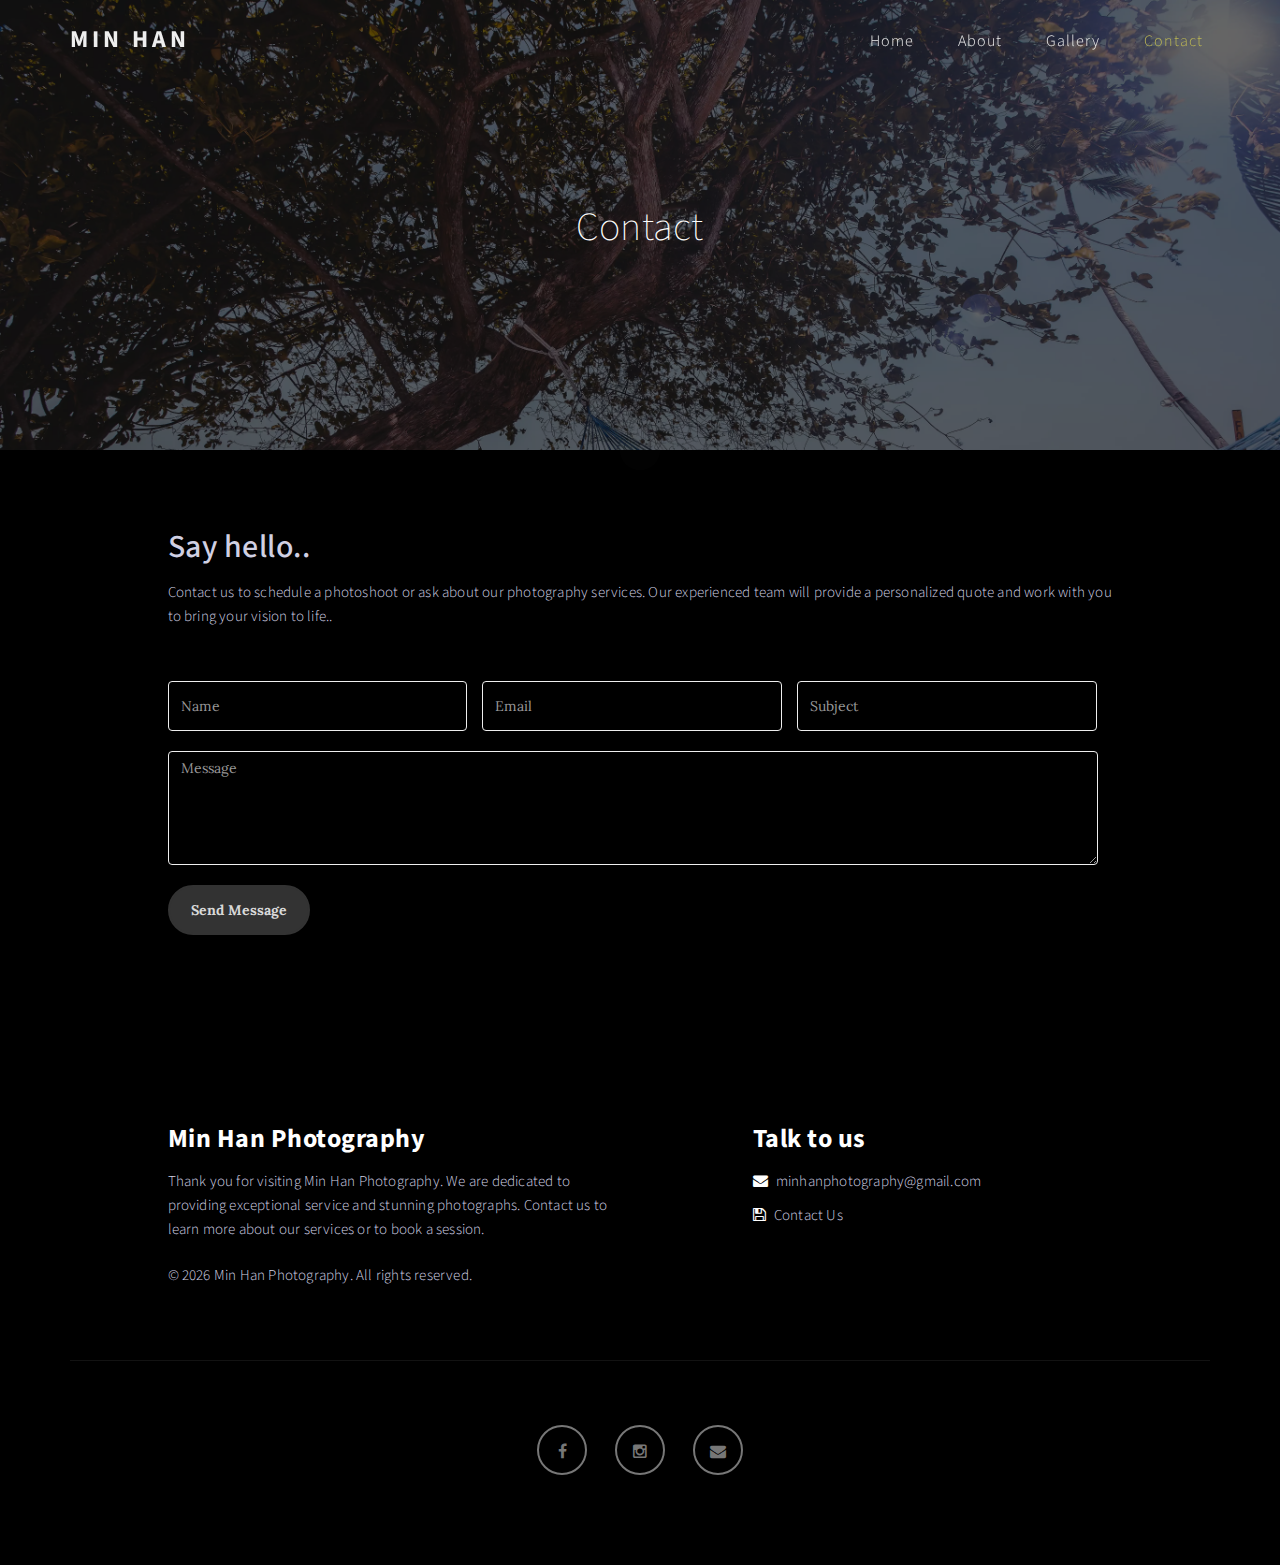
<file: contact.html>
<!DOCTYPE html>
<html lang="en">
  <head>
    <meta charset="UTF-8" />
    <meta http-equiv="X-UA-Compatible" content="IE=Edge" />
    <meta name="description" content="" />
    <meta name="keywords" content="" />
    <meta name="author" content="" />
    <meta
      name="viewport"
      content="width=device-width, initial-scale=1, maximum-scale=1"
    />

    <title>Contact – Min Han</title>
 
    <link rel="stylesheet" href="css/bootstrap.min.css" />
    <link rel="stylesheet" href="css/font-awesome.min.css" />

    <!-- Main css -->
    <link rel="stylesheet" href="css/style.css" />
    <link
      href="https://fonts.googleapis.com/css?family=Lora|Merriweather:300,400"
      rel="stylesheet"
    />
  </head>
  <body>
    <!-- PRE LOADER -->

    <div class="preloader">
      <div class="sk-spinner sk-spinner-wordpress">
        <span class="sk-inner-circle"></span>
      </div>
    </div>

    <!-- Navigation section  -->

    <div
      id="navbar"
      class="navbar navbar-default navbar-fixed-top"
      role="navigation"
    >
      <div class="container">
        <div class="navbar-header">
          <button
            class="navbar-toggle"
            data-toggle="collapse"
            data-target=".navbar-collapse"
          >
            <span class="icon icon-bar"></span>
            <span class="icon icon-bar"></span>
            <span class="icon icon-bar"></span>
          </button>
          <a href="index.html" class="navbar-brand">Min Han</a>
        </div>
        <div
          class="collapse navbar-collapse"
          style="border-top: 1px solid transparent"
        >
          <ul class="nav navbar-nav navbar-right">
            <li><a href="index.html">Home</a></li>
            <li><a href="about.html">About</a></li>
            <li><a href="gallery.html">Gallery</a></li>
            <li class="active"><a href="contact.html">Contact</a></li>
          </ul>
        </div>
      </div>
    </div>

    <!-- Home Section -->

    <section id="home" class="main-contact parallax-section">
      <div class="overlay"></div>
      <div class="container">
        <div class="row">
          <div class="col-md-12 col-sm-12">
            <h1>Contact</h1>
          </div>
        </div>
      </div>
    </section>

    <!-- Contact Section -->

    <section id="contact">
      <div class="container">
        <div class="row">
          <div class="col-md-offset-1 col-md-10 col-sm-12">
            <h2 style="font-weight: 500">Say hello..</h2>
            <p>
              Contact us to schedule a photoshoot or ask about our photography
              services. Our experienced team will provide a personalized quote
              and work with you to bring your vision to life..
            </p>

            <form action="https://formsubmit.co/minhanphotography@gmail.com" method="post">
              <div class="col-md-4 col-sm-4">
               <input type="hidden" name="_subject" value="New Email !"/>
               <input type="hidden" name="_next" value="https://minhanphotography.github.io/thankyou.html">
                <input
                  name="name"
                  type="text"
                  class="form-control"
                  id="name"
                  placeholder="Name"
                />
              </div>
              <div class="col-md-4 col-sm-4">
                <input
                  name="email"
                  type="email"
                  class="form-control"
                  id="email"
                  placeholder="Email"
                />
              </div>
              <div class="col-md-4 col-sm-4">
                <input
                  name="subject"
                  type="text"
                  class="form-control"
                  id="subject"
                  placeholder="Subject"
                />
              </div>
              <div class="col-md-12 col-sm-12">
                <textarea
                  name="message"
                  rows="5"
                  class="form-control"
                  id="message"
                  placeholder="Message"
                ></textarea>
              </div>
              <div class="col-md-2 col-sm-6" style="padding-left: 0">
                <input
                  name="submit"
                  type="submit"
                  class="form-control"
                  id="submit"
                  value="Send Message"
                />
              </div>
            </form>
          </div>
        </div>
      </div>
    </section>

    <!-- Footer Section -->

    <footer>
      <div class="container">
        <div class="row">
          <div class="col-md-5 col-md-offset-1 col-sm-6">
            <h3>Min Han Photography</h3>
            <p>
              Thank you for visiting Min Han Photography. We are dedicated to
              providing exceptional service and stunning photographs. Contact us
              to learn more about our services or to book a session.
            </p>
            <div class="footer-copyright">
              <p id="copyright-text"></p>
            </div>
          </div>

          <div class="col-md-4 col-md-offset-1 col-sm-6">
            <h3>Talk to us</h3>
            <p><i class="fa fa-envelope"></i>minhanphotography@gmail.com</p>
            <p>
              <i class="fa fa-save"></i
              ><a href="/contact.html"
                >Contact Us</a
              >
            </p>
          </div>

          <div class="clearfix col-md-12 col-sm-12">
            <hr />
          </div>

          <div class="col-md-12 col-sm-12">
            <ul class="social-icon">
              <li><a href="https://www.facebook.com/minhanphotography" class="fa fa-facebook"></a></li>
              <li><a href="https://www.instagram.com/minyzhan/" class="fa fa-instagram"></a></li>
              <li><a href="mailto:minhanphotography@gmail.com" class="fa fa-envelope"></a></li>
            </ul>
          </div>
        </div>
      </div>
    </footer>

    <!-- Back top -->
    <a href="#back-top" class="go-top"><i class="fa fa-angle-up"></i></a>

    <!-- SCRIPTS -->

    <script src="js/jquery.js"></script>
    <script src="js/bootstrap.min.js"></script>
    <script src="js/jquery.parallax.js"></script>
    <script src="js/custom.js"></script>
  </body>
</html>
</file>
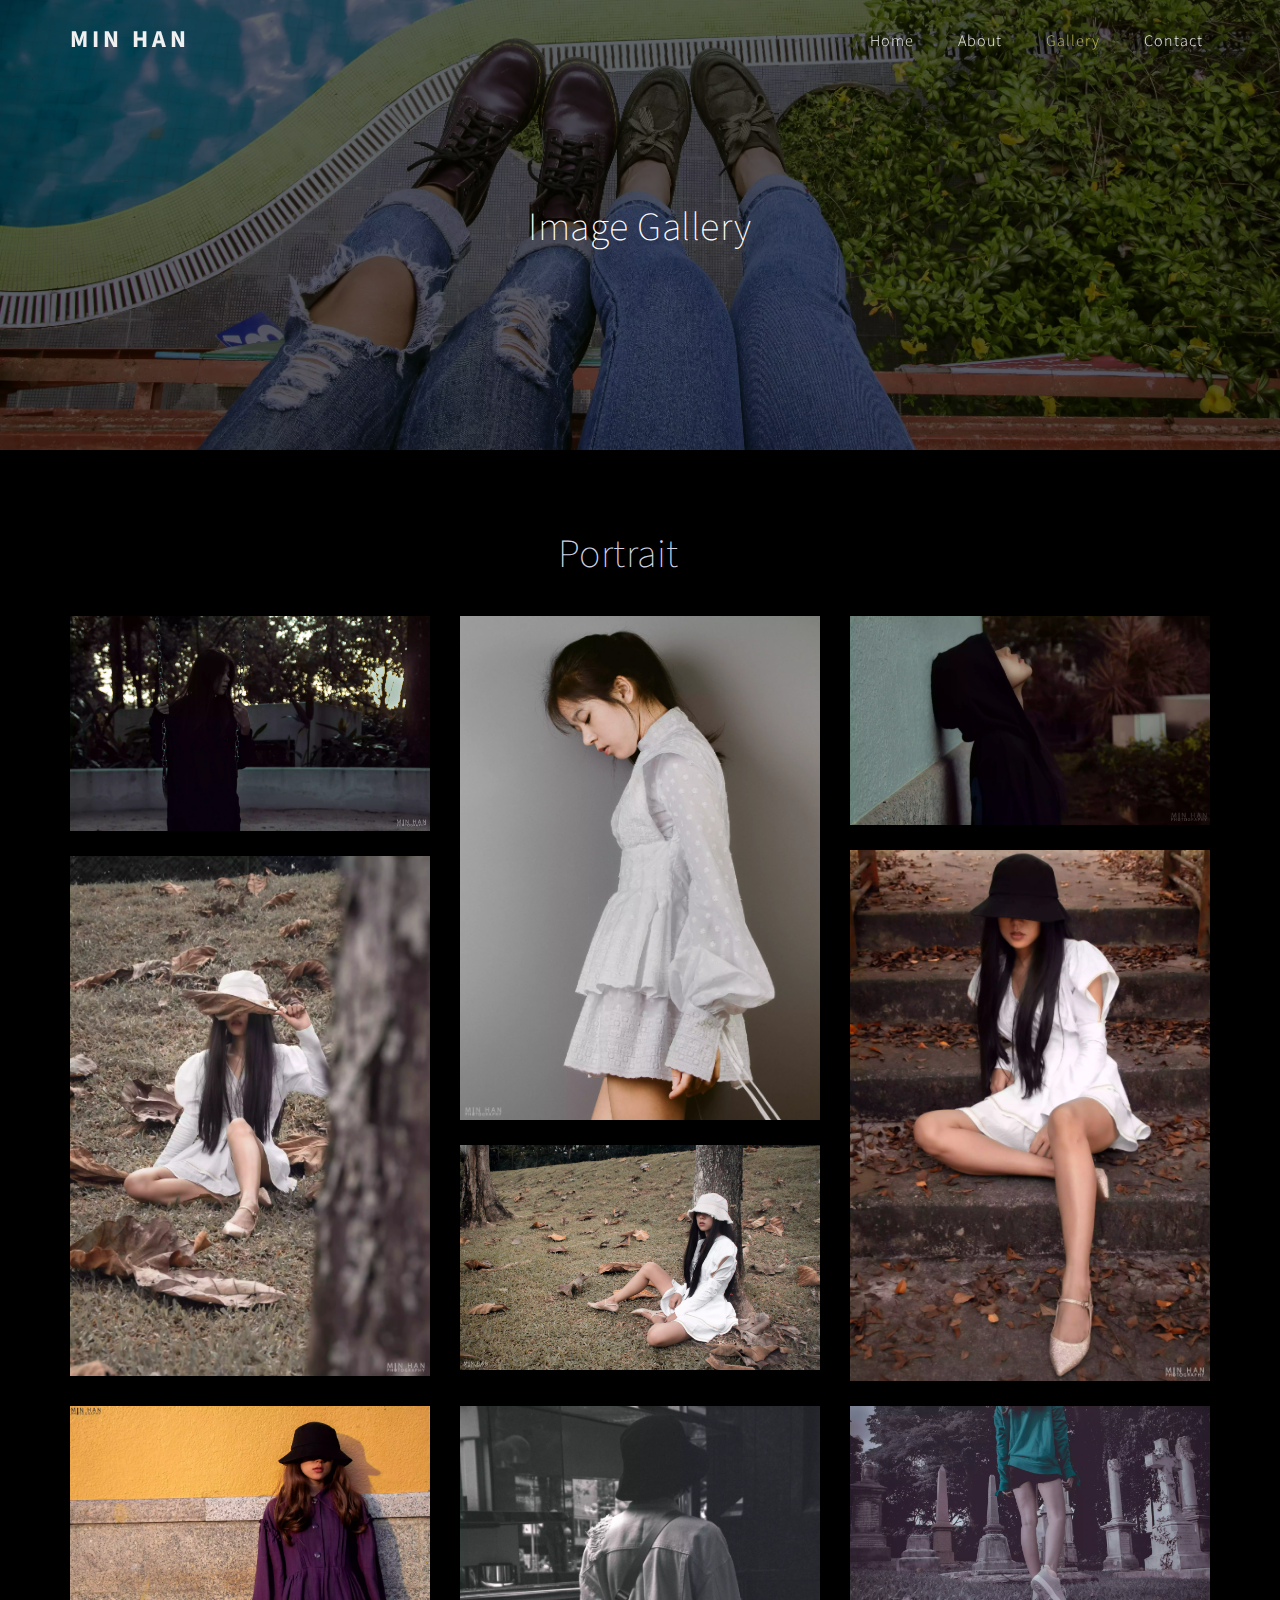
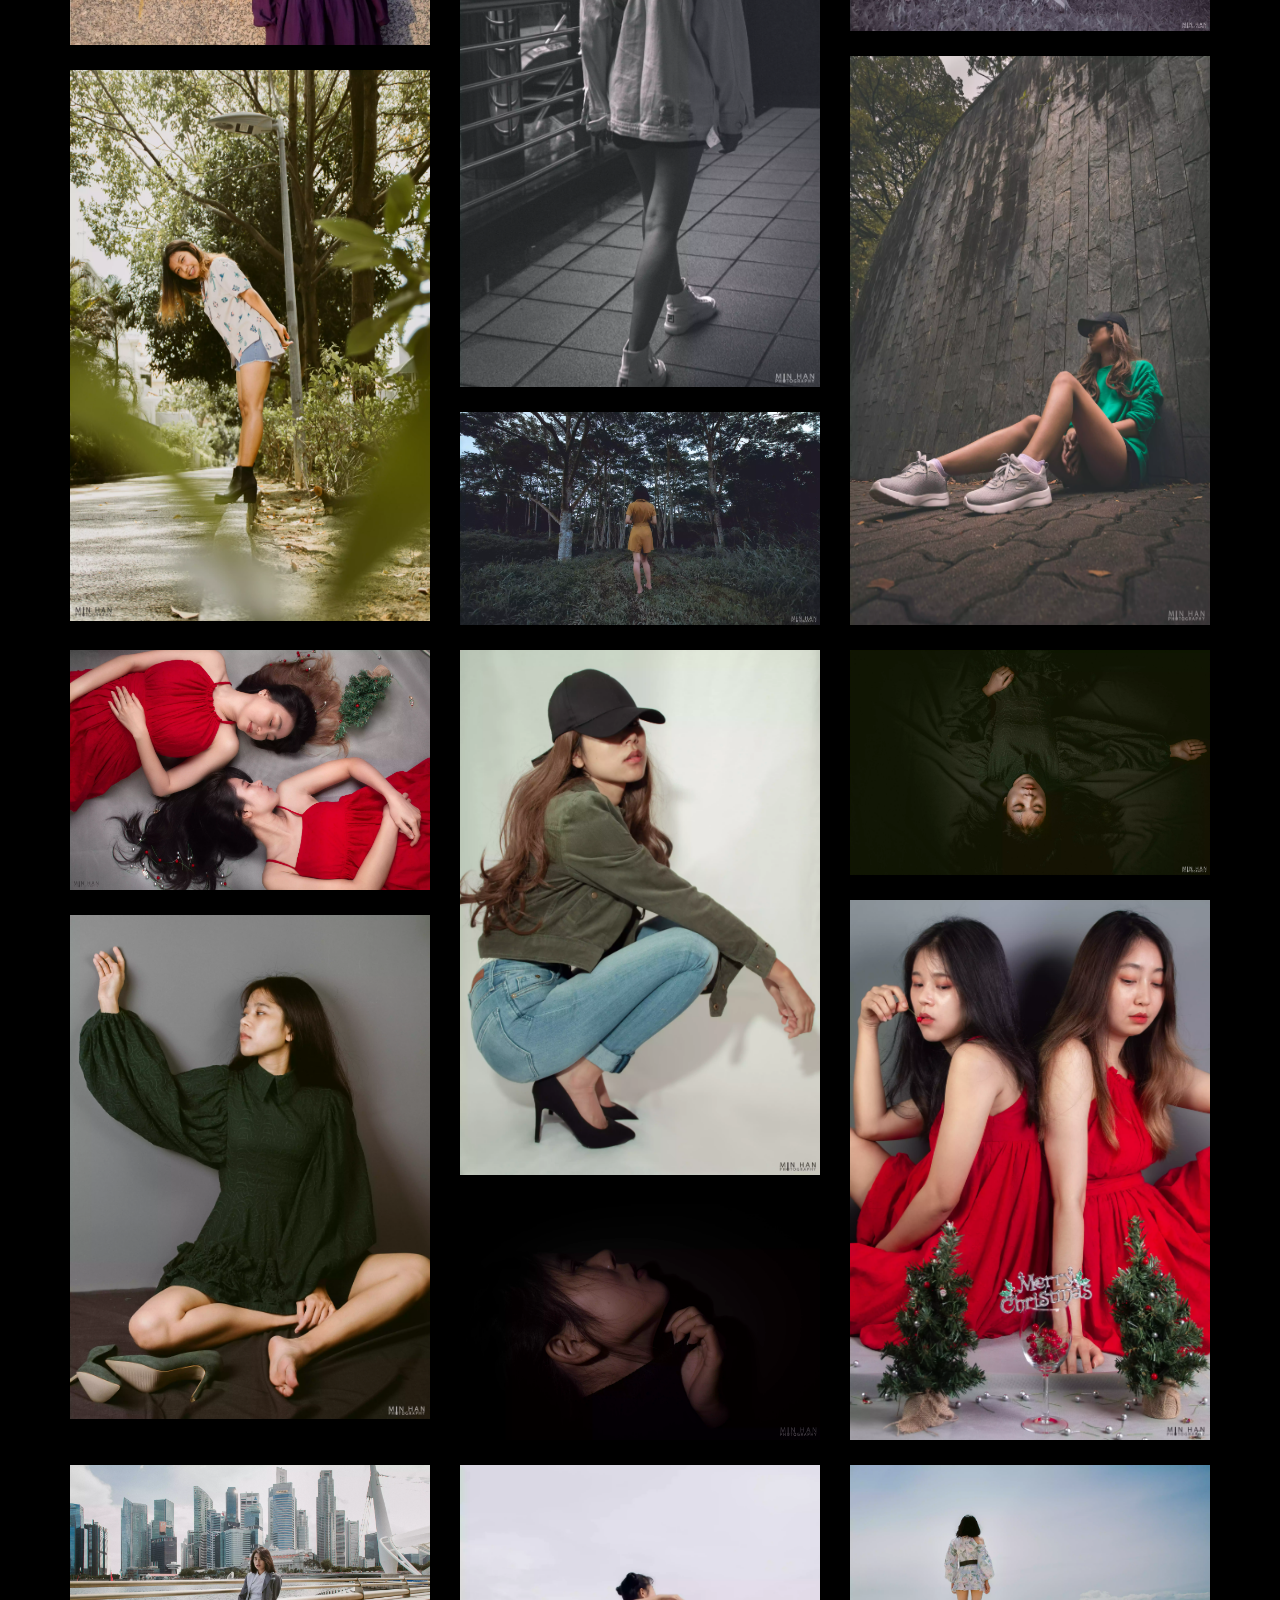
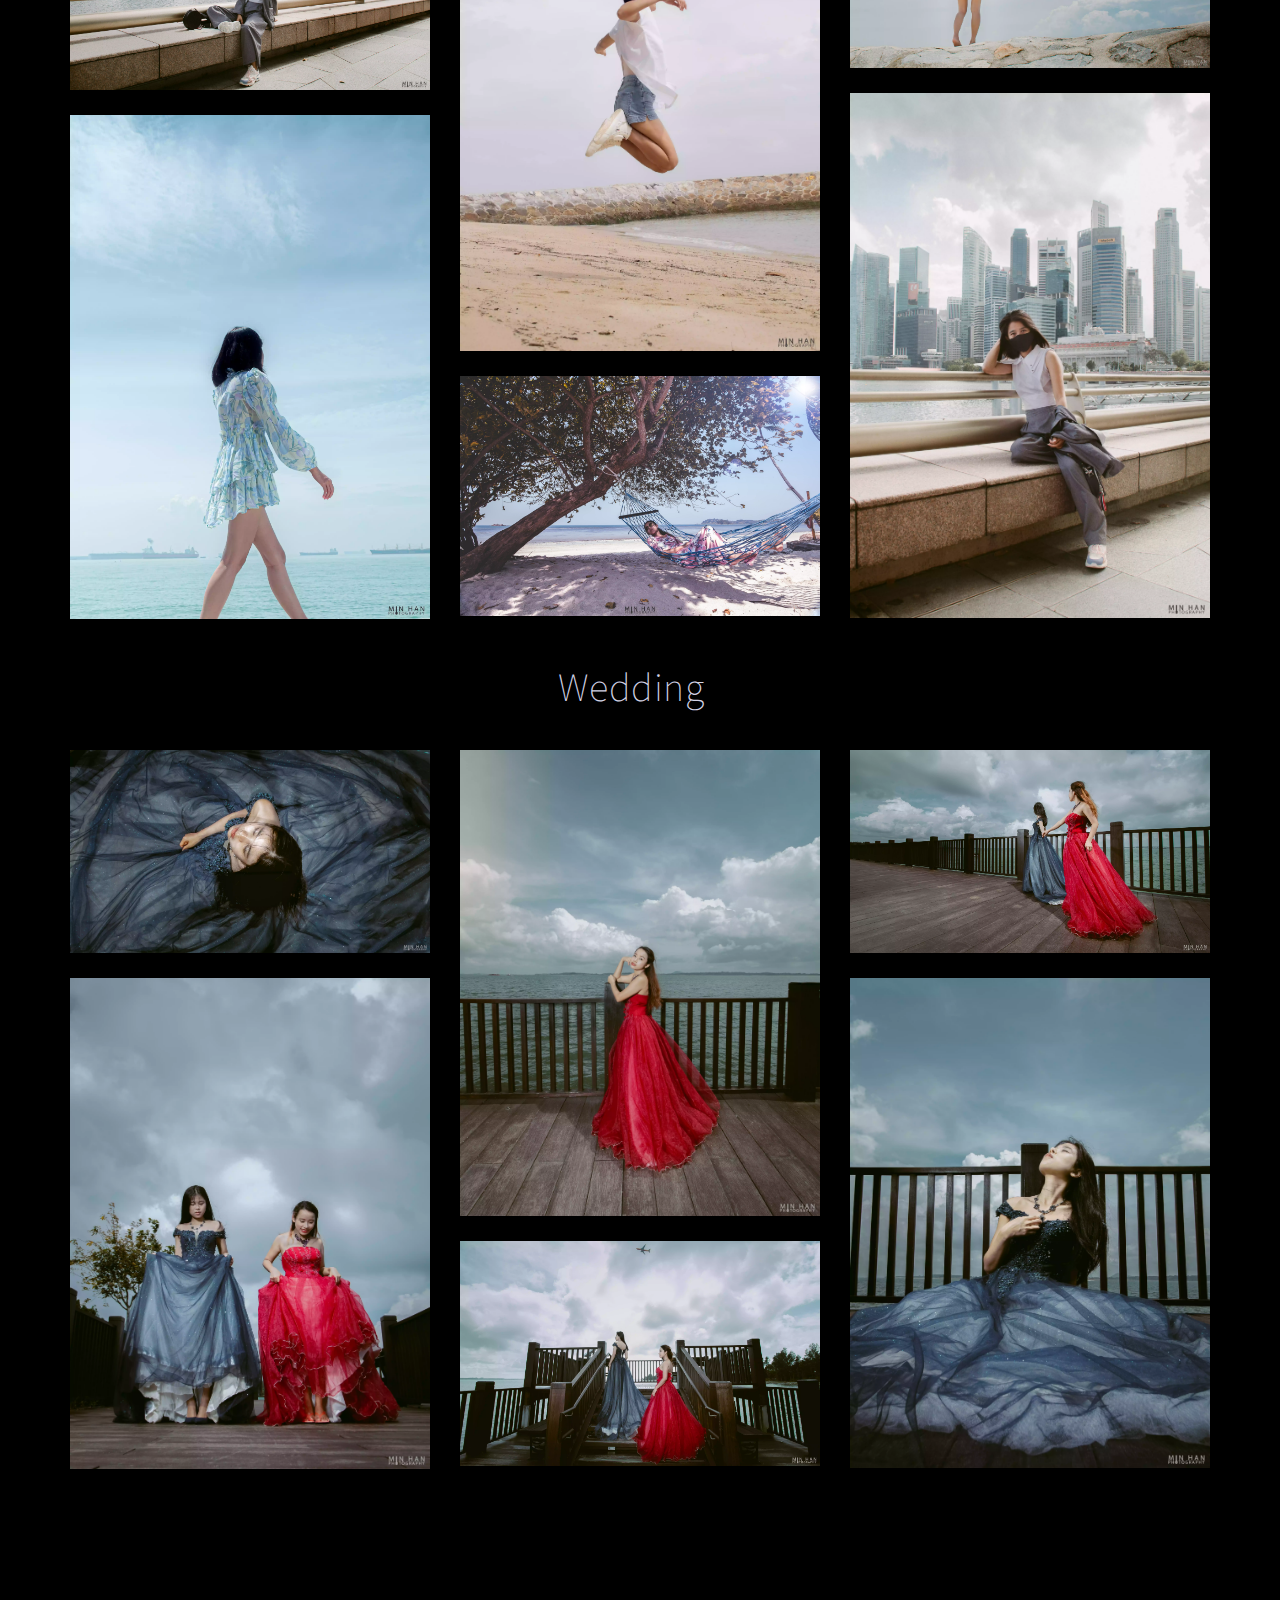
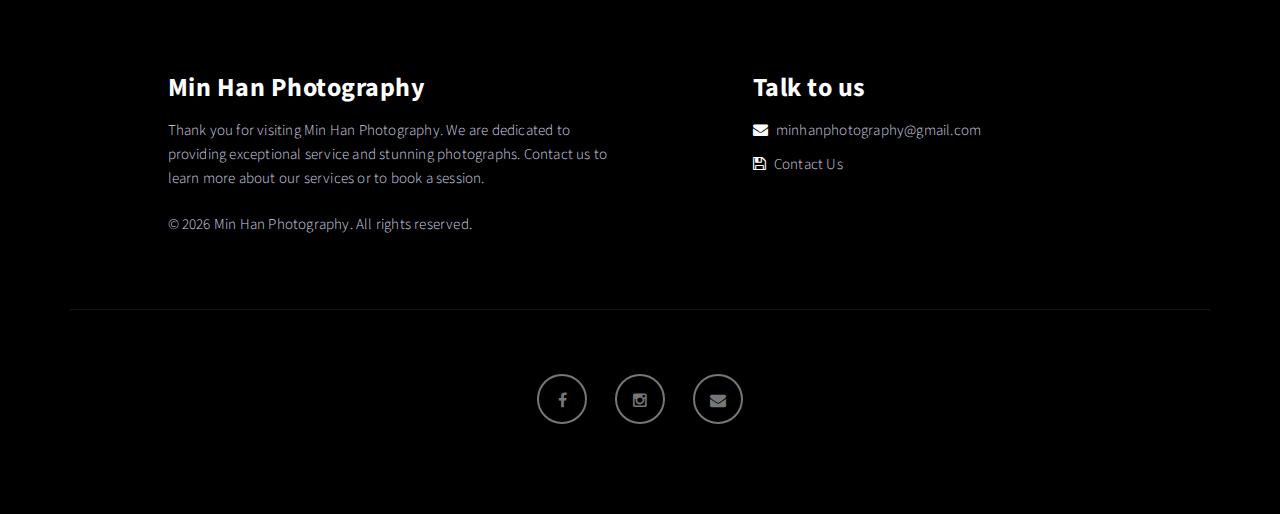
<file: gallery.html>
<!DOCTYPE html>
<html lang="en">
  <head>
    <meta charset="UTF-8" />
    <meta http-equiv="X-UA-Compatible" content="IE=Edge" />
    <meta name="description" content="" />
    <meta name="keywords" content="" />
    <meta name="author" content="" />
    <meta
      name="viewport"
      content="width=device-width, initial-scale=1, maximum-scale=1"
    />

    <title>Gallery – Min Han</title>
    <!--

Template 2085 Neuron

http://www.tooplate.com/view/2085-neuron

-->
    <link rel="stylesheet" href="css/bootstrap.min.css" />
    <link rel="stylesheet" href="css/font-awesome.min.css" />

    <link rel="stylesheet" href="css/photoviewer.min.css" />

    <!-- Main css -->
    <link rel="stylesheet" href="css/style.css" />
    <link
      href="https://fonts.googleapis.com/css?family=Lora|Merriweather:300,400"
      rel="stylesheet"
    />
  </head>
  <body>
    <!-- PRE LOADER -->

    <div class="preloader">
      <div class="sk-spinner sk-spinner-wordpress">
        <span class="sk-inner-circle"></span>
      </div>
    </div>

    <!-- Navigation section  -->

    <div
      id="navbar"
      class="navbar navbar-default navbar-fixed-top"
      role="navigation"
    >
      <div class="container">
        <div class="navbar-header">
          <button
            class="navbar-toggle"
            data-toggle="collapse"
            data-target=".navbar-collapse"
          >
            <span class="icon icon-bar"></span>
            <span class="icon icon-bar"></span>
            <span class="icon icon-bar"></span>
          </button>
          <a href="index.html" class="navbar-brand">Min Han</a>
        </div>
        <div
          class="collapse navbar-collapse"
          style="border-top: 1px solid transparent"
        >
          <ul class="nav navbar-nav navbar-right">
            <li><a href="index.html">Home</a></li>
            <li><a href="about.html">About</a></li>
            <li class="active"><a href="gallery.html">Gallery</a></li>
            <li><a href="contact.html">Contact</a></li>
          </ul>
        </div>
      </div>
    </div>

    <!-- Home Section -->

    <section id="home" class="main-gallery parallax-section">
      <div class="overlay"></div>
      <div class="container">
        <div class="row">
          <div class="col-md-12 col-sm-12">
            <h1>Image Gallery</h1>
          </div>
        </div>
      </div>
    </section>

    <!-- Gallery Section -->

    <!-- PROJECT -->
    <section id="gallery" class="parallax-section">
      <div class="container">
        <!-- Gallery -->
        <div class="row">
          <div class="col-md-offset-5 col-md-8 col-sm-12">
            <!-- SECTION TITLE -->
            <div class="section-title">
              <h1>Portrait</h1>
            </div>
          </div>

          <!-- 6 Images -->
          <div class="col-lg-4 col-md-12 mb-4 mb-lg-0">
            <div class="project-item">
              <a
                href="images/gallery/Portrait/1-v.webp"
                data-gallery="photoviewer"
                data-title="Portrait"
                data-group="a"
                data-index="0"
              >
                <img
                  src="images/gallery/Portrait/1.webp"
                  class="img-responsive"
                  alt=""
                />

                <div class="project-overlay">
                  <div class="project-info">
                    <i class="fa fa-eye"></i>
                    <h3>Click to pop up!</h3>
                  </div>
                </div>
              </a>
            </div>

            <div class="project-item">
              <a
                href="images/gallery/Portrait/2-v.webp"
                data-gallery="photoviewer"
                data-title="Portrait"
                data-group="a"
                data-index="1"
              >
                <img
                  src="images/gallery/Portrait/2.webp"
                  class="img-responsive"
                  alt=""
                />

                <div class="project-overlay">
                  <div class="project-info">
                    <i class="fa fa-eye"></i>
                    <h3>Click to pop up!</h3>
                  </div>
                </div>
              </a>
            </div>
          </div>

          <div class="col-lg-4 mb-4 mb-lg-0">
            <div class="project-item">
              <a
                href="images/gallery/Portrait/3.webp"
                data-gallery="photoviewer"
                data-title="Portrait"
                data-group="a"
                data-index="2"
              >
                <img
                  src="images/gallery/Portrait/3.webp"
                  class="img-responsive"
                  alt=""
                />

                <div class="project-overlay">
                  <div class="project-info">
                    <i class="fa fa-eye"></i>
                    <h3>Click to pop up!</h3>
                  </div>
                </div>
              </a>
            </div>

            <div class="project-item">
              <a
                href="images/gallery/Portrait/4.webp"
                data-gallery="photoviewer"
                data-title="Portrait"
                data-group="a"
                data-index="3"
              >
                <img
                  src="images/gallery/Portrait/4.webp"
                  class="img-responsive"
                  alt=""
                />

                <div class="project-overlay">
                  <div class="project-info">
                    <i class="fa fa-eye"></i>
                    <h3>Click to pop up!</h3>
                  </div>
                </div>
              </a>
            </div>
          </div>

          <div class="col-lg-4 mb-4 mb-lg-0">
            <div class="project-item">
              <a
                href="images/gallery/Portrait/5-v.webp"
                data-gallery="photoviewer"
                data-title="Portrait"
                data-group="a"
                data-index="4"
              >
                <img
                  src="images/gallery/Portrait/5.webp"
                  class="img-responsive"
                  alt=""
                />

                <div class="project-overlay">
                  <div class="project-info">
                    <i class="fa fa-eye"></i>
                    <h3>Click to pop up!</h3>
                  </div>
                </div>
              </a>
            </div>

            <div class="project-item">
              <a
                href="images/gallery/Portrait/6-v.webp"
                data-gallery="photoviewer"
                data-title="Portrait"
                data-group="a"
                data-index="5"
              >
                <img
                  src="images/gallery/Portrait/6.webp"
                  class="img-responsive"
                  alt=""
                />

                <div class="project-overlay">
                  <div class="project-info">
                    <i class="fa fa-eye"></i>
                    <h3>Click to pop up!</h3>
                  </div>
                </div>
              </a>
            </div>
          </div>
          <!-- 6 Images -->
          <div class="col-lg-4 col-md-12 mb-4 mb-lg-0">
            <div class="project-item">
              <a
                href="images/gallery/Portrait/7.webp"
                data-gallery="photoviewer"
                data-title="Portrait"
                data-group="a"
                data-index="6"
              >
                <img
                  src="images/gallery/Portrait/7.webp"
                  class="img-responsive"
                  alt=""
                />

                <div class="project-overlay">
                  <div class="project-info">
                    <i class="fa fa-eye"></i>
                    <h3>Click to pop up!</h3>
                  </div>
                </div>
              </a>
            </div>

            <div class="project-item">
              <a
                href="images/gallery/Portrait/8.webp"
                data-gallery="photoviewer"
                data-title="Portrait"
                data-group="a"
                data-index="7"
              >
                <img
                  src="images/gallery/Portrait/8.webp"
                  class="img-responsive"
                  alt=""
                  style="height: 551px"
                />

                <div class="project-overlay">
                  <div class="project-info">
                    <i class="fa fa-eye"></i>
                    <h3>Click to pop up!</h3>
                  </div>
                </div>
              </a>
            </div>
          </div>

          <div class="col-lg-4 mb-4 mb-lg-0">
            <div class="project-item">
              <a
                href="images/gallery/Portrait/9.webp"
                data-gallery="photoviewer"
                data-title="Portrait"
                data-group="a"
                data-index="8"
              >
                <img
                  src="images/gallery/Portrait/9.webp"
                  class="img-responsive"
                  alt=""
                />

                <div class="project-overlay">
                  <div class="project-info">
                    <i class="fa fa-eye"></i>
                    <h3>Click to pop up!</h3>
                  </div>
                </div>
              </a>
            </div>

            <div class="project-item">
              <a
                href="images/gallery/Portrait/10-v.webp"
                data-gallery="photoviewer"
                data-title="Portrait"
                data-group="a"
                data-index="9"
              >
                <img
                  src="images/gallery/Portrait/10.webp"
                  class="img-responsive"
                  alt=""
                />

                <div class="project-overlay">
                  <div class="project-info">
                    <i class="fa fa-eye"></i>
                    <h3>Click to pop up!</h3>
                  </div>
                </div>
              </a>
            </div>
          </div>

          <div class="col-lg-4 mb-4 mb-lg-0">
            <div class="project-item">
              <a
                href="images/gallery/Portrait/11.webp"
                data-gallery="photoviewer"
                data-title="Portrait"
                data-group="a"
                data-index="10"
              >
                <img
                  src="images/gallery/Portrait/11.webp"
                  class="img-responsive"
                  alt=""
                />

                <div class="project-overlay">
                  <div class="project-info">
                    <i class="fa fa-eye"></i>
                    <h3>Click to pop up!</h3>
                  </div>
                </div>
              </a>
            </div>

            <div class="project-item">
              <a
                href="images/gallery/Portrait/12.webp"
                data-gallery="photoviewer"
                data-title="Portrait"
                data-group="a"
                data-index="11"
              >
                <img
                  src="images/gallery/Portrait/12.webp"
                  class="img-responsive"
                  alt=""
                  style="height: 569px"
                />

                <div class="project-overlay">
                  <div class="project-info">
                    <i class="fa fa-eye"></i>
                    <h3>Click to pop up!</h3>
                  </div>
                </div>
              </a>
            </div>
          </div>
          <!-- 6 Images -->
          <div class="col-lg-4 col-md-12 mb-4 mb-lg-0">
            <div class="project-item">
              <a
                href="images/gallery/Portrait/13.webp"
                data-gallery="photoviewer"
                data-title="Portrait"
                data-group="a"
                data-index="12"
              >
                <img
                  src="images/gallery/Portrait/13.webp"
                  class="img-responsive"
                  alt=""
                />

                <div class="project-overlay">
                  <div class="project-info">
                    <i class="fa fa-eye"></i>
                    <h3>Click to pop up!</h3>
                  </div>
                </div>
              </a>
            </div>

            <div class="project-item">
              <a
                href="images/gallery/Portrait/14.webp"
                data-gallery="photoviewer"
                data-title="Portrait"
                data-group="a"
                data-index="13"
              >
                <img
                  src="images/gallery/Portrait/14.webp"
                  class="img-responsive"
                  alt=""
                />

                <div class="project-overlay">
                  <div class="project-info">
                    <i class="fa fa-eye"></i>
                    <h3>Click to pop up!</h3>
                  </div>
                </div>
              </a>
            </div>
          </div>

          <div class="col-lg-4 mb-4 mb-lg-0">
            <div class="project-item">
              <a
                href="images/gallery/Portrait/15.webp"
                data-gallery="photoviewer"
                data-title="Portrait"
                data-group="a"
                data-index="14"
              >
                <img
                  src="images/gallery/Portrait/15.webp"
                  class="img-responsive"
                  alt=""
                />

                <div class="project-overlay">
                  <div class="project-info">
                    <i class="fa fa-eye"></i>
                    <h3>Click to pop up!</h3>
                  </div>
                </div>
              </a>
            </div>

            <div class="project-item">
              <a
                href="images/gallery/Portrait/16.webp"
                data-gallery="photoviewer"
                data-title="Portrait"
                data-group="a"
                data-index="15"
              >
                <img
                  src="images/gallery/Portrait/16.webp"
                  class="img-responsive"
                  alt=""
                />

                <div class="project-overlay">
                  <div class="project-info">
                    <i class="fa fa-eye"></i>
                    <h3>Click to pop up!</h3>
                  </div>
                </div>
              </a>
            </div>
          </div>

          <div class="col-lg-4 mb-4 mb-lg-0">
            <div class="project-item">
              <a
                href="images/gallery/Portrait/17.webp"
                data-gallery="photoviewer"
                data-title="Portrait"
                data-group="a"
                data-index="16"
              >
                <img
                  src="images/gallery/Portrait/17.webp"
                  class="img-responsive"
                  alt=""
                />

                <div class="project-overlay">
                  <div class="project-info">
                    <i class="fa fa-eye"></i>
                    <h3>Click to pop up!</h3>
                  </div>
                </div>
              </a>
            </div>

            <div class="project-item">
              <a
                href="images/gallery/Portrait/18.webp"
                data-gallery="photoviewer"
                data-title="Portrait"
                data-group="a"
                data-index="17"
              >
                <img
                  src="images/gallery/Portrait/18.webp"
                  class="img-responsive"
                  alt=""
                />

                <div class="project-overlay">
                  <div class="project-info">
                    <i class="fa fa-eye"></i>
                    <h3>Click to pop up!</h3>
                  </div>
                </div>
              </a>
            </div>
          </div>
          <!-- 6 Images -->
          <div class="col-lg-4 col-md-12 mb-4 mb-lg-0">
            <div class="project-item">
              <a
                href="images/gallery/Portrait/19.webp"
                data-gallery="photoviewer"
                data-title="Portrait"
                data-group="a"
                data-index="18"
              >
                <img
                  src="images/gallery/Portrait/19.webp"
                  class="img-responsive"
                  alt=""
                />

                <div class="project-overlay">
                  <div class="project-info">
                    <i class="fa fa-eye"></i>
                    <h3>Click to pop up!</h3>
                  </div>
                </div>
              </a>
            </div>

            <div class="project-item">
              <a
                href="images/gallery/Portrait/20.webp"
                data-gallery="photoviewer"
                data-title="Portrait"
                data-group="a"
                data-index="19"
              >
                <img
                  src="images/gallery/Portrait/20.webp"
                  class="img-responsive"
                  alt=""
                />

                <div class="project-overlay">
                  <div class="project-info">
                    <i class="fa fa-eye"></i>
                    <h3>Click to pop up!</h3>
                  </div>
                </div>
              </a>
            </div>
          </div>

          <div class="col-lg-4 mb-4 mb-lg-0">
            <div class="project-item">
              <a
                href="images/gallery/Portrait/21.webp"
                data-gallery="photoviewer"
                data-title="Portrait"
                data-group="a"
                data-index="20"
              >
                <img
                  src="images/gallery/Portrait/21.webp"
                  class="img-responsive"
                  alt=""
                />

                <div class="project-overlay">
                  <div class="project-info">
                    <i class="fa fa-eye"></i>
                    <h3>Click to pop up!</h3>
                  </div>
                </div>
              </a>
            </div>

            <div class="project-item">
              <a
                href="images/gallery/Portrait/22.webp"
                data-gallery="photoviewer"
                data-title="Portrait"
                data-group="a"
                data-index="21"
              >
                <img
                  src="images/gallery/Portrait/22.webp"
                  class="img-responsive"
                  alt=""
                />

                <div class="project-overlay">
                  <div class="project-info">
                    <i class="fa fa-eye"></i>
                    <h3>Click to pop up!</h3>
                  </div>
                </div>
              </a>
            </div>
          </div>

          <div class="col-lg-4 mb-4 mb-lg-0">
            <div class="project-item">
              <a
                href="images/gallery/Portrait/23.webp"
                data-gallery="photoviewer"
                data-title="Portrait"
                data-group="a"
                data-index="22"
              >
                <img
                  src="images/gallery/Portrait/23.webp"
                  class="img-responsive"
                  alt=""
                />

                <div class="project-overlay">
                  <div class="project-info">
                    <i class="fa fa-eye"></i>
                    <h3>Click to pop up!</h3>
                  </div>
                </div>
              </a>
            </div>

            <div class="project-item">
              <a
                href="images/gallery/Portrait/24.webp"
                data-gallery="photoviewer"
                data-title="Portrait"
                data-group="a"
                data-index="23"
              >
                <img
                  src="images/gallery/Portrait/24.webp"
                  class="img-responsive"
                  alt=""
                  style="height: 525px"
                />

                <div class="project-overlay">
                  <div class="project-info">
                    <i class="fa fa-eye"></i>
                    <h3>Click to pop up!</h3>
                  </div>
                </div>
              </a>
            </div>
          </div>
        </div>
        <div class="row">
          <div class="col-md-offset-5 col-md-8 col-sm-12">
            <!-- SECTION TITLE -->
            <div class="section-title">
              <h1>Wedding</h1>
            </div>
          </div>
          <div class="col-lg-4 col-md-12 mb-4 mb-lg-0">
            <div class="project-item">
              <a
                href="images/gallery/wedding/1.webp"
                data-gallery="photoviewer"
                data-title="Wedding"
                data-group="a"
                data-index="24"
              >
                <img
                  src="images/gallery/wedding/1.webp"
                  class="img-responsive"
                  alt=""
                />

                <div class="project-overlay">
                  <div class="project-info">
                    <i class="fa fa-eye"></i>
                    <h3>Click to pop up!</h3>
                  </div>
                </div>
              </a>
            </div>

            <div class="project-item">
              <a
                href="images/gallery/wedding/2.webp"
                data-gallery="photoviewer"
                data-title="Wedding"
                data-group="a"
                data-index="25"
              >
                <img
                  src="images/gallery/wedding/2.webp"
                  class="img-responsive"
                  alt=""
                />

                <div class="project-overlay">
                  <div class="project-info">
                    <i class="fa fa-eye"></i>
                    <h3>Click to pop up!</h3>
                  </div>
                </div>
              </a>
            </div>
          </div>

          <div class="col-lg-4 mb-4 mb-lg-0">
            <div class="project-item">
              <a
                href="images/gallery/wedding/3.webp"
                data-gallery="photoviewer"
                data-title="Wedding"
                data-group="a"
                data-index="26"
              >
                <img
                  src="images/gallery/wedding/3.webp"
                  class="img-responsive"
                  alt=""
                />

                <div class="project-overlay">
                  <div class="project-info">
                    <i class="fa fa-eye"></i>
                    <h3>Click to pop up!</h3>
                  </div>
                </div>
              </a>
            </div>

            <div class="project-item">
              <a
                href="images/gallery/wedding/4.webp"
                data-gallery="photoviewer"
                data-title="Wedding"
                data-group="a"
                data-index="27"
              >
                <img
                  src="images/gallery/wedding/4.webp"
                  class="img-responsive"
                  alt=""
                />

                <div class="project-overlay">
                  <div class="project-info">
                    <i class="fa fa-eye"></i>
                    <h3>Click to pop up!</h3>
                  </div>
                </div>
              </a>
            </div>
          </div>

          <div class="col-lg-4 mb-4 mb-lg-0">
            <div class="project-item">
              <a
                href="images/gallery/wedding/5.webp"
                data-gallery="photoviewer"
                data-title="Wedding"
                data-group="a"
                data-index="28"
              >
                <img
                  src="images/gallery/wedding/5.webp"
                  class="img-responsive"
                  alt=""
                />

                <div class="project-overlay">
                  <div class="project-info">
                    <i class="fa fa-eye"></i>
                    <h3>Click to pop up!</h3>
                  </div>
                </div>
              </a>
            </div>

            <div class="project-item">
              <a
                href="images/gallery/wedding/6.webp"
                data-gallery="photoviewer"
                data-title="Wedding"
                data-group="a"
                data-index="29"
              >
                <img
                  src="images/gallery/wedding/6.webp"
                  class="img-responsive"
                  alt=""
                />

                <div class="project-overlay">
                  <div class="project-info">
                    <i class="fa fa-eye"></i>
                    <h3>Click to pop up!</h3>
                  </div>
                </div>
              </a>
            </div>
          </div>
        </div>
        <!-- Gallery -->
      </div>
    </section>

    <!-- Footer Section -->

    <footer>
      <div class="container">
        <div class="row">
          <div class="col-md-5 col-md-offset-1 col-sm-6">
            <h3>Min Han Photography</h3>
            <p>
              Thank you for visiting Min Han Photography. We are dedicated to
              providing exceptional service and stunning photographs. Contact us
              to learn more about our services or to book a session.
            </p>
            <div class="footer-copyright">
              <p id="copyright-text"></p>
            </div>
          </div>

          <div class="col-md-4 col-md-offset-1 col-sm-6">
            <h3>Talk to us</h3>
            <p><i class="fa fa-envelope"></i>minhanphotography@gmail.com</p>
            <p>
              <i class="fa fa-save"></i><a href="/contact.html">Contact Us</a>
            </p>
          </div>

          <div class="clearfix col-md-12 col-sm-12">
            <hr />
          </div>

          <div class="col-md-12 col-sm-12">
            <ul class="social-icon">
              <li>
                <a
                  href="https://www.facebook.com/minhanphotography"
                  class="fa fa-facebook"
                ></a>
              </li>
              <li>
                <a
                  href="https://www.instagram.com/minyzhan/"
                  class="fa fa-instagram"
                ></a>
              </li>
              <li>
                <a
                  href="mailto:minhanphotography@gmail.com"
                  class="fa fa-envelope"
                ></a>
              </li>
            </ul>
          </div>
        </div>
      </div>
    </footer>
    <!-- Back top -->
    <a href="#back-top" class="go-top"><i class="fa fa-angle-up"></i></a>

    <!-- SCRIPTS -->

    <script src="js/jquery.js"></script>
    <script src="js/bootstrap.min.js"></script>
    <script src="js/jquery.parallax.js"></script>
    <script src="js/custom.js"></script>
    <script src="js/photoviewer.min.js"></script>
  </body>
</html>
</file>
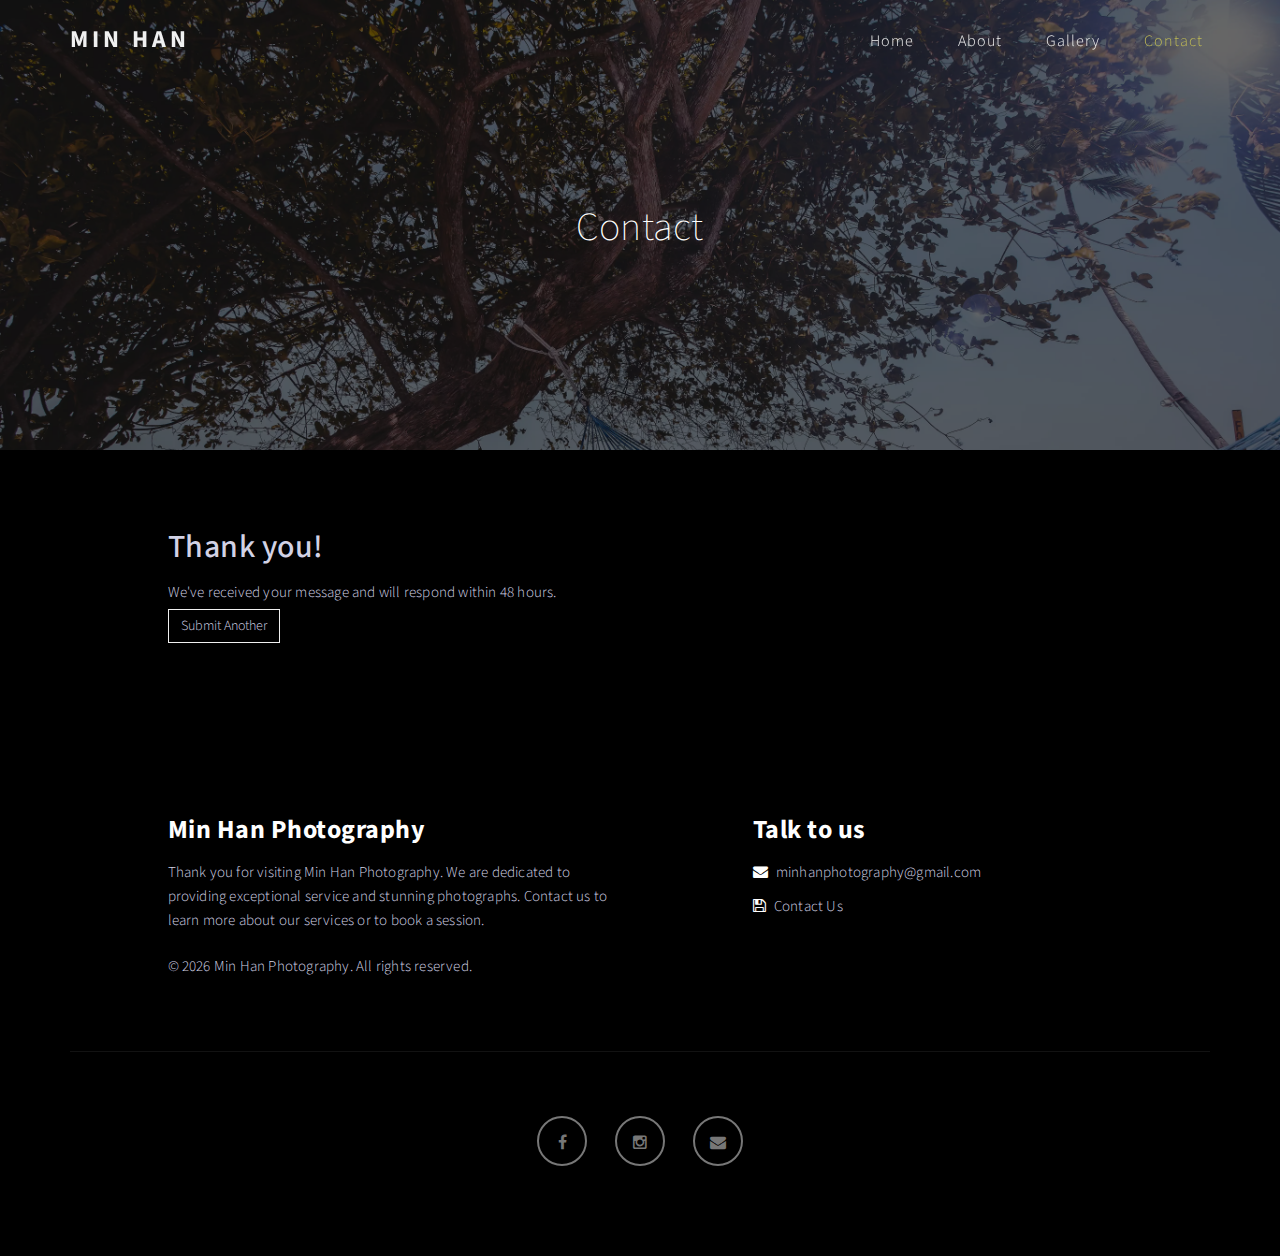
<file: thankyou.html>
<!DOCTYPE html>
<html lang="en">
  <head>
    <meta charset="UTF-8" />
    <meta http-equiv="X-UA-Compatible" content="IE=Edge" />
    <meta name="description" content="" />
    <meta name="keywords" content="" />
    <meta name="author" content="" />
    <meta
      name="viewport"
      content="width=device-width, initial-scale=1, maximum-scale=1"
    />

    <title>Contact – Min Han</title>
 
    <link rel="stylesheet" href="css/bootstrap.min.css" />
    <link rel="stylesheet" href="css/font-awesome.min.css" />

    <!-- Main css -->
    <link rel="stylesheet" href="css/style.css" />
    <link
      href="https://fonts.googleapis.com/css?family=Lora|Merriweather:300,400"
      rel="stylesheet"
    />
  </head>
  <body>
    <!-- PRE LOADER -->

    <div class="preloader">
      <div class="sk-spinner sk-spinner-wordpress">
        <span class="sk-inner-circle"></span>
      </div>
    </div>

    <!-- Navigation section  -->

    <div
      id="navbar"
      class="navbar navbar-default navbar-fixed-top"
      role="navigation"
    >
      <div class="container">
        <div class="navbar-header">
          <button
            class="navbar-toggle"
            data-toggle="collapse"
            data-target=".navbar-collapse"
          >
            <span class="icon icon-bar"></span>
            <span class="icon icon-bar"></span>
            <span class="icon icon-bar"></span>
          </button>
          <a href="index.html" class="navbar-brand">Min Han</a>
        </div>
        <div
          class="collapse navbar-collapse"
          style="border-top: 1px solid transparent"
        >
          <ul class="nav navbar-nav navbar-right">
            <li><a href="index.html">Home</a></li>
            <li><a href="about.html">About</a></li>
            <li><a href="gallery.html">Gallery</a></li>
            <li class="active"><a href="contact.html">Contact</a></li>
          </ul>
        </div>
      </div>
    </div>

    <!-- Home Section -->

    <section id="home" class="main-contact parallax-section">
      <div class="overlay"></div>
      <div class="container">
        <div class="row">
          <div class="col-md-12 col-sm-12">
            <h1>Contact</h1>
          </div>
        </div>
      </div>
    </section>

    <!-- Contact Section -->

    <section id="contact">
      <div class="container">
        <div class="row">
          <div class="col-md-offset-1 col-md-10 col-sm-12">
            <h2 style="font-weight: 500">Thank you!</h2>
            <p>
              We've received your message and will respond within 48 hours.
            </p>

              <div class="col-md-2 col-sm-2" style="padding-left: 0">
                <a href="contact.html" class="submit-button">Submit Another </a>
              </div>
          </div>
        </div>
      </div>
    </section>

    <!-- Footer Section -->

    <footer>
      <div class="container">
        <div class="row">
          <div class="col-md-5 col-md-offset-1 col-sm-6">
            <h3>Min Han Photography</h3>
            <p>
              Thank you for visiting Min Han Photography. We are dedicated to
              providing exceptional service and stunning photographs. Contact us
              to learn more about our services or to book a session.
            </p>
            <div class="footer-copyright">
              <p id="copyright-text"></p>
            </div>
          </div>

          <div class="col-md-4 col-md-offset-1 col-sm-6">
            <h3>Talk to us</h3>
            <p><i class="fa fa-envelope"></i>minhanphotography@gmail.com</p>
            <p>
              <i class="fa fa-save"></i
              ><a href="/contact.html"
                >Contact Us</a
              >
            </p>
          </div>

          <div class="clearfix col-md-12 col-sm-12">
            <hr />
          </div>

          <div class="col-md-12 col-sm-12">
            <ul class="social-icon">
              <li><a href="https://www.facebook.com/minhanphotography" class="fa fa-facebook"></a></li>
              <li><a href="https://www.instagram.com/minyzhan/" class="fa fa-instagram"></a></li>
              <li><a href="mailto:minhanphotography@gmail.com" class="fa fa-envelope"></a></li>
            </ul>
          </div>
        </div>
      </div>
    </footer>


    <!-- Back top -->
    <a href="#back-top" class="go-top"><i class="fa fa-angle-up"></i></a>

    <!-- SCRIPTS -->

    <script src="js/jquery.js"></script>
    <script src="js/bootstrap.min.js"></script>
    <script src="js/jquery.parallax.js"></script>
    <script src="js/custom.js"></script>
  </body>
</html>
</file>
<file: css/style.css>
@import url("https://fonts.googleapis.com/css?family=Source+Sans+Pro:200,300,400,700");
body {
  background: #000;
  font-family: "Lora", serif;
  font-style: normal;
  font-weight: 300;
  color: #d2d2e5;
}

/*---------------------------------------
  Typorgraphy              
-----------------------------------------*/
.hero-text {
  font-size: 62px;
}

.about-profile-info {
  padding: 10px 0px;
  font-size: 15px;
  text-align: justify;
}

h1,
h2,
h3,
h4 {
  font-family: "Source Sans Pro", sans-serif;
  font-style: normal;
  font-weight: bold;
  letter-spacing: 0.5px;
}

h1 {
  padding-bottom: 14px;
  margin-bottom: 0px;
  font-size: 40px;
  font-weight: 200;
  line-height: 50px;
}

h2 {
  font-size: 32px;
}

h2,
h3 {
  padding-bottom: 6px;
}

h3 {
  font-size: 26px;
}

h4 {
  color: #666;
  font-size: 16px;
  font-weight: normal;
  letter-spacing: 2px;
}

p {
  font-family: "Source Sans Pro", sans-serif;
  color: #d2d2e5;
  font-size: 15px;
  font-weight: 300;
  line-height: 24px;
  letter-spacing: 0.2px;
}

/*---------------------------------------
  General               
-----------------------------------------*/
html {
  -webkit-font-smoothing: antialiased;
}

a {
  font-family: "Source Sans Pro", sans-serif;
  color: #d2d2e5;
  -webkit-transition: 0.5s;
  -o-transition: 0.5s;
  transition: 0.5s;
  text-decoration: none !important;
}

a:hover,
a:active,
a:focus {
  color: #d2d2e5;
  outline: none;
}

* {
  -webkit-box-sizing: border-box;
  -moz-box-sizing: border-box;
  box-sizing: border-box;
}

*:before,
*:after {
  -webkit-box-sizing: border-box;
  -moz-box-sizing: border-box;
  box-sizing: border-box;
}

#about,
#gallery,
#project,
#blog,
#contact,
footer {
  background-color: #000;
}

#about,
#gallery,
#contact,
#blog {
  padding-top: 60px;
  padding-bottom: 80px;
}

.main-about,
.main-gallery,
.main-contact {
  height: 50vh;
}

.overlay {
  background: rgba(0, 0, 0, 0.6);
  width: 100%;
  height: 100vh;
  position: absolute;
  top: 0;
  left: 0;
  right: 0;
  bottom: 0;
}

.parallax-section {
  overflow: hidden;
}

.section-title {
  position: relative;
  padding-bottom: 22px;
}

/*---------------------------------------
  Preloader section              
-----------------------------------------*/
.preloader {
  position: fixed;
  top: 0;
  left: 0;
  width: 100%;
  height: 100%;
  z-index: 99999;
  display: flex;
  flex-flow: row nowrap;
  justify-content: center;
  align-items: center;
  background: none repeat scroll 0 0 #000;
}

.sk-spinner-wordpress.sk-spinner {
  background-color: #ffffff;
  width: 40px;
  height: 40px;
  border-radius: 40px;
  position: relative;
  -webkit-animation: sk-innerCircle 1s linear infinite;
  animation: sk-innerCircle 1s linear infinite;
}

.sk-spinner-wordpress .sk-inner-circle {
  display: block;
  background-color: #bfba55;
  width: 16px;
  height: 16px;
  position: absolute;
  border-radius: 8px;
  top: 5px;
  left: 5px;
}

@-webkit-keyframes sk-innerCircle {
  0% {
    -webkit-transform: rotate(0);
    transform: rotate(0);
  }

  100% {
    -webkit-transform: rotate(360deg);
    transform: rotate(360deg);
  }
}

@keyframes sk-innerCircle {
  0% {
    -webkit-transform: rotate(0);
    transform: rotate(0);
  }

  100% {
    -webkit-transform: rotate(360deg);
    transform: rotate(360deg);
  }
}

/*---------------------------------------
  Main Navigation             
-----------------------------------------*/
.navbar-default {
  background: #000;
  margin: 0 !important;
  padding: 15px 0;
  border: none;
  transition: background 0.1s ease;
}

.navbar-default .navbar-brand {
  color: #f0f0f0;
  font-size: 24px;
  font-weight: bold;
  text-transform: uppercase;
  letter-spacing: 4px;
  margin: 0;
}

.navbar-default .navbar-nav li a {
  color: #f0f0f0;
  font-size: 16px;
  letter-spacing: 1px;
  -webkit-transition: all 0.4s ease-in-out;
  transition: all 0.4s ease-in-out;
  padding-right: 22px;
  padding-left: 22px;
}

.navbar-default .navbar-nav > li a:hover {
  color: #bfba55 !important;
}

.navbar-default .navbar-nav > li > a:hover,
.navbar-default .navbar-nav > li > a:focus {
  color: #606066;
  background-color: transparent;
}

.navbar-default .navbar-nav li a:hover,
.navbar-default .navbar-nav .active > a {
  color: #bfba55;
}

.navbar-default .navbar-nav > .active > a,
.navbar-default .navbar-nav > .active > a:hover,
.navbar-default .navbar-nav > .active > a:focus {
  color: #bfba55;
  background-color: transparent;
}

.navbar-default .navbar-toggle {
  border: none;
  padding-top: 10px;
}

.navbar-default .navbar-toggle .icon-bar {
  background: #ffffff;
  border-color: transparent;
}

.navbar-default .navbar-toggle:hover,
.navbar-default .navbar-toggle:focus {
  background-color: transparent;
}

@media (min-width: 768px) {
  .navbar-default {
    background: 0 0;
  }
}

::-webkit-scrollbar {
  width: 6px;
  height: 6px;
  background: #000;
}

::-webkit-scrollbar-thumb {
  cursor: pointer;
  background: #f0f0f0;
}
.top-nav-collapse {
  background-color: #000;
}
/*---------------------------------------
  Home section              
-----------------------------------------*/
#home {
  color: #ffffff;
  display: -webkit-box;
  display: -webkit-flex;
  display: -ms-flexbox;
  display: flex;
  -webkit-box-align: center;
  -webkit-align-items: center;
  -ms-flex-align: center;
  align-items: center;
  position: relative;
  text-align: center;
}

.main-home {
	background-image: url("../images/bg/home-bg.webp");
	background-position: center;
  background-attachment: fixed;
	background-repeat: no-repeat;
	background-size: cover;
	height: 100vh;
}

.main-about {
  background: url("../images/bg/about-bg.webp");
  background-position: center;
	background-repeat: no-repeat;
	background-size: cover;
}

.main-gallery {
  background: url("../images/bg/gallery-bg.webp");
  background-position: center;
	background-repeat: no-repeat;
	background-size: cover;
}

.main-contact {
  background: url("../images/bg/contact-bg.webp");
  background-position: center;
	background-repeat: no-repeat;
	background-size: cover;
}

#particles-js {
  position: absolute;
  width: 100%;
  height: 100vh;
  top: 0;
  left: 0;
}

#home h4 {
  color: #bfba55;
}

#home .btn {
  background: #ffffff;
  border: 2px solid #ffffff;
  border-radius: 100px;
  color: #444;
  font-family: "Merriweather", serif;
  font-size: 10px;
  font-weight: bold;
  letter-spacing: 2px;
  text-transform: uppercase;
  padding: 13px 22px;
  margin-top: 42px;
  transition: all 0.4s ease-in-out;
}

#home .btn:hover {
  background: transparent;
  border-color: #ffffff;
  color: #ffffff;
}

/*---------------------------------------
 About section              
-----------------------------------------*/
#about {
  text-align: center;
}

.about-info h3 {
  font-size: 14px;
  letter-spacing: 12px;
  text-transform: uppercase;
}

#about .col-md-4 {
  padding-bottom: 32px;
}

#about .col-md-4 img {
  padding-top: 12px;
}

/*---------------------------------------
PROJECT              
-----------------------------------------*/
.project-item {
  overflow: hidden;
  position: relative;
  margin-bottom: 25px;
  padding: 0;
  vertical-align: middle;
  text-align: center;
}

.project-overlay {
  background: rgba(0, 0, 0, 0.5);
  position: absolute;
  width: 100%;
  height: 100%;
  top: 0;
  right: 0;
  bottom: 0;
  left: 0;
  opacity: 0;
  -webkit-transition: all ease-in-out 0.4s;
  transition: all ease-in-out 0.4s;
  display: flex;
  align-items: center;
  justify-content: center;
}

.project-item img {
  -webkit-transition: all ease-in-out 0.4s;
  transition: all ease-in-out 0.4s;
}

.project-item:hover img {
  transform: scale(1.1);
}

.project-overlay h1 {
  color: #ffffff;
  margin: 0;
  font-family: "Source Sans Pro", sans-serif;
}

.project-overlay h3 {
  color: #d9d9d9;
  font-size: 14px;
  letter-spacing: 0.2px;
  margin-top: 0;
  font-family: "Source Sans Pro", sans-serif;
}

.project-item:hover .project-overlay {
  opacity: 1;
}


/*---------------------------------------
 Contact section              
-----------------------------------------*/
.submit-button {
  width: auto;
  border: 1px solid #f0f0f0;
  box-shadow: none;
  margin-top: 10px;
  transition: all 0.4s ease-in-out;
  color: #d2d2e5;
  height: 34px;
  padding: 6px 12px;
  font-size: 14px;
  line-height: 1.42857143;
}

#contact .col-md-4 {
  padding-left: 0px;
}

#contact .col-md-12 {
  padding-left: 0;
}

#contact form {
  padding-top: 32px;
}

#contact .form-control {
  border: 1px solid #f0f0f0;
  background-color: #000;
  box-shadow: none;
  margin-top: 10px;
  margin-bottom: 10px;
  transition: all 0.4s ease-in-out;
  color: #d2d2e5;
}

#contact .form-control:hover {
  border-color: #555;
}

#contact input {
  height: 50px;
}

#contact input[type="submit"] {
  background: #333;
  border-radius: 100px;
  border: none;
  color: #d9d9d9;
  font-weight: bold;
  transition: all 0.2s ease-in-out;
  border: 2px solid #333;
}

#contact input[type="submit"]:hover {
  background: transparent;
  border: 2px solid #ffffff;
}

/*---------------------------------------
 Blog section              
-----------------------------------------*/
#about img {
  border-radius: 1px;
}

#about .col-md-4 {
  padding-left: 0px;
}

/*---------------------------------------
 Blog Single Post section              
-----------------------------------------*/
/*---------------------------------------
 Footer section              
-----------------------------------------*/
footer {
  color: #ffffff;
  padding: 80px 0px;
  position: relative;
}

footer .col-md-4 .fa {
  color: #ffffff;
  padding-right: 8px;
}

footer hr {
  border-color: #121212;
  margin-top: 62px;
  margin-bottom: 42px;
}

footer .footer-copyright {
  padding-top: 12px;
}

/* Back top */
.go-top {
  background-color: #ffffff;
  box-shadow: 1px 1.732px 12px 0px rgba(0, 0, 0, 0.14),
    1px 1.732px 3px 0px rgba(0, 0, 0, 0.12);
  transition: all 1s ease;
  bottom: 2em;
  right: 2em;
  color: #333;
  font-size: 24px;
  display: none;
  position: fixed;
  text-decoration: none;
  width: 40px;
  height: 40px;
  line-height: 38px;
  text-align: center;
  border-radius: 100%;
}

.go-top:hover {
  background: #bfba55;
  color: #ffffff;
}

/*---------------------------------------
 Social icon             
-----------------------------------------*/
.social-icon {
  position: relative;
  padding: 0;
  margin: 0;
  text-align: center;
}

.social-icon li {
  display: inline-block;
  list-style: none;
}

.social-icon li a {
  border: 2px solid #777;
  color: #777;
  border-radius: 100px;
  cursor: pointer;
  font-size: 16px;
  text-decoration: none;
  transition: all 0.4s ease-in-out;
  width: 50px;
  height: 50px;
  line-height: 50px;
  text-align: center;
  vertical-align: middle;
  position: relative;
  margin: 22px 12px 10px 12px;
}

.social-icon li a:hover {
  border-color: #bfba55;
  color: #bfba55;
  transform: scale(1.1);
}

/*---------------------------------------
 Mobile Responsive         
-----------------------------------------*/
@media (max-width: 1200px) {
  h1,
  .hero-text {
    font-size: 52px;
  }
}

@media (max-width: 992px) {
  .main-about,
  .main-gallery,
  .main-contact {
    height: 45vh;
  }

  h1,
  .hero-text {
    font-size: 42px;
  }
}

@media (max-width: 768px) {
  h1,
  .hero-text {
    font-size: 42px;
  }

  h2 {
    font-size: 26px;
  }

  #about,
  #gallery,
  #contact{
    padding-top: 100px;
    padding-bottom: 80px;
  }

  footer .col-md-4 {
    padding-top: 22px;
  }
}

@media (max-width: 576px) {
  .hero-text {
    font-size: 30px;
  }

  h1 {
    font-size: 25px;
    line-height: 30px;
  }

  #about,
  #gallery,
  #contact{
    padding-top: 30px;
    padding-bottom: 30px;
  }

  #home .btn {
    margin-top: 25px;
  }

  footer {
    padding: 50px 0px;
  }
}
/* Custom Image Viwer */
.photoviewer-modal {
  background-color: transparent;
  border: none;
  border-radius: 0;
  box-shadow: 0 0 6px 2px rgba(0, 0, 0, .3);
}

.photoviewer-header .photoviewer-toolbar {
  background-color: rgba(0, 0, 0, .5);
}

.photoviewer-stage {
  top: 0;
  right: 0;
  bottom: 0;
  left: 0;
  background-color: rgba(0, 0, 0, .85);
  border: none;
}

.photoviewer-footer .photoviewer-toolbar {
  background-color: rgba(0, 0, 0, .5);
  border-top-left-radius: 5px;
  border-top-right-radius: 5px;
}

.photoviewer-header,
.photoviewer-footer {
  border-radius: 0;
  pointer-events: none;
}

.photoviewer-title {
  color: #ccc;
}

.photoviewer-button {
  color: #ccc;
  pointer-events: auto;
}

.photoviewer-header .photoviewer-button:hover,
.photoviewer-footer .photoviewer-button:hover {
  color: white;
}
</file>
<file: css/photoviewer.min.css>
/*!
 *     ____  __  ______  __________ _    _____________       ____________ 
 *    / __ \/ / / / __ \/_  __/ __ \ |  / /  _/ ____/ |     / / ____/ __ \
 *   / /_/ / /_/ / / / / / / / / / / | / // // __/  | | /| / / __/ / /_/ /
 *  / ____/ __  / /_/ / / / / /_/ /| |/ // // /___  | |/ |/ / /___/ _, _/
 * /_/   /_/ /_/\____/ /_/  \____/ |___/___/_____/  |__/|__/_____/_/ |_|     
 *
 * photoviewer - v3.6.6
 * A JS plugin to view images just like in Windows.
 * https://nzbin.github.io/photoviewer/
 *
 * Copyright (c) 2018 nzbin
 * Released under MIT License
 */.photoviewer-modal{position:absolute;z-index:1090;width:320px;height:320px;overflow:visible !important;color:#333;cursor:default;background-color:rgba(255,255,255,.92);border:1px solid rgba(0,0,0,.64);border-radius:6px;outline:none;box-shadow:0 2px 10px 2px rgba(0,0,0,.32)}.photoviewer-inner{position:absolute;top:0;left:0;right:0;bottom:0}.photoviewer-maximized{position:fixed;top:0;right:0;bottom:0;left:0;width:auto;height:auto}.photoviewer-maximized.photoviewer-modal{border-width:0;border-radius:0}.photoviewer-maximized .photoviewer-header{border-radius:0}.photoviewer-maximized .photoviewer-resizable-handle{display:none}.photoviewer-toolbar{font-size:0}.photoviewer-button{display:inline-block;min-width:40px;height:40px;box-sizing:border-box;margin:0;font-size:16px;line-height:1;text-align:center;background:none;border-width:0;border-radius:0;color:inherit;cursor:pointer;outline:none}.photoviewer-button:hover{color:#111}.photoviewer-button:focus{background-color:rgba(0,0,0,.08)}.photoviewer-button svg{display:inline-block;font-size:inherit;width:1em;height:1em;overflow:visible;vertical-align:-0.125em}.photoviewer-header{position:relative;z-index:2;height:30px;border-radius:5px 5px 0 0;overflow:hidden}.photoviewer-header .photoviewer-toolbar{float:right}[dir=rtl] .photoviewer-header .photoviewer-toolbar{float:left}.photoviewer-header .photoviewer-button{height:30px}.photoviewer-header .photoviewer-button:hover{background-color:rgba(0,0,0,.08)}.photoviewer-header .photoviewer-button-close:hover{color:#fff;background-color:#ff4545}.photoviewer-title{padding:8px 10px;font-size:14px;line-height:1;white-space:nowrap;text-overflow:ellipsis;-webkit-user-select:none;-moz-user-select:none;-ms-user-select:none;user-select:none;overflow:hidden}.photoviewer-stage{position:absolute;top:30px;right:0;bottom:40px;left:0;z-index:1;border-top:1px solid rgba(0,0,0,.64);border-bottom:1px solid rgba(0,0,0,.64);background-color:#fff;overflow:hidden}.photoviewer-stage.stage-ready{text-align:center;font-size:0}.photoviewer-stage.stage-ready::before{content:"";display:inline-block;height:100%;vertical-align:middle;overflow:hidden}.photoviewer-image{position:absolute;display:inline-block;min-width:auto;max-width:none}.photoviewer-image.image-ready{position:static;max-width:100%;max-height:100%;vertical-align:middle}.photoviewer-footer{position:absolute;bottom:0;z-index:2;width:100%;height:40px;text-align:center}.photoviewer-footer .photoviewer-toolbar{display:inline-block}[dir=rtl] .photoviewer-button-prev,[dir=rtl] .photoviewer-button-next{transform:rotate(180deg)}.photoviewer-resizable-handle{position:absolute;z-index:10}.photoviewer-resizable-handle-e{top:0;right:-5px;bottom:0;left:auto;width:10px;cursor:e-resize}.photoviewer-resizable-handle-s{top:auto;right:0;bottom:-5px;left:0;height:10px;cursor:s-resize}.photoviewer-resizable-handle-w{top:0;right:auto;bottom:0;left:-5px;width:10px;cursor:w-resize}.photoviewer-resizable-handle-n{top:-5px;right:0;bottom:auto;left:0;height:10px;cursor:n-resize}.photoviewer-resizable-handle-se{top:auto;right:-5px;bottom:-5px;left:auto;width:10px;height:10px;cursor:se-resize}.photoviewer-resizable-handle-sw{top:auto;right:auto;bottom:-5px;left:-5px;width:10px;height:10px;cursor:sw-resize}.photoviewer-resizable-handle-nw{top:-5px;right:auto;bottom:auto;left:-5px;width:10px;height:10px;cursor:nw-resize}.photoviewer-resizable-handle-ne{top:-5px;right:-5px;bottom:auto;left:auto;width:10px;height:10px;cursor:ne-resize}:-webkit-full-screen{top:0 !important;right:0 !important;bottom:0 !important;left:0 !important;width:100% !important;height:100% !important;background-color:rgba(0,0,0,0);border-width:0;border-radius:0}:-webkit-full-screen .photoviewer-header,:-webkit-full-screen .photoviewer-footer,:-webkit-full-screen .photoviewer-resizable-handle{display:none}:-webkit-full-screen .photoviewer-stage{top:0;right:0;bottom:0;left:0;border-width:0;background-color:#000}:-moz-full-screen{top:0 !important;right:0 !important;bottom:0 !important;left:0 !important;width:100% !important;height:100% !important;background-color:rgba(0,0,0,0);border-width:0;border-radius:0}:-moz-full-screen .photoviewer-header,:-moz-full-screen .photoviewer-footer,:-moz-full-screen .photoviewer-resizable-handle{display:none}:-moz-full-screen .photoviewer-stage{top:0;right:0;bottom:0;left:0;border-width:0;background-color:#000}:-ms-fullscreen{top:0 !important;right:0 !important;bottom:0 !important;left:0 !important;width:100% !important;height:100% !important;background-color:rgba(0,0,0,0);border-width:0;border-radius:0}:-ms-fullscreen .photoviewer-header,:-ms-fullscreen .photoviewer-footer,:-ms-fullscreen .photoviewer-resizable-handle{display:none}:-ms-fullscreen .photoviewer-stage{top:0;right:0;bottom:0;left:0;border-width:0;background-color:#000}:full-screen{top:0 !important;right:0 !important;bottom:0 !important;left:0 !important;width:100% !important;height:100% !important;background-color:rgba(0,0,0,0);border-width:0;border-radius:0}:full-screen .photoviewer-header,:full-screen .photoviewer-footer,:full-screen .photoviewer-resizable-handle{display:none}:full-screen .photoviewer-stage{top:0;right:0;bottom:0;left:0;border-width:0;background-color:#000}:-webkit-full-screen{top:0 !important;right:0 !important;bottom:0 !important;left:0 !important;width:100% !important;height:100% !important;background-color:rgba(0,0,0,0);border-width:0;border-radius:0}:-ms-fullscreen{top:0 !important;right:0 !important;bottom:0 !important;left:0 !important;width:100% !important;height:100% !important;background-color:rgba(0,0,0,0);border-width:0;border-radius:0}:fullscreen{top:0 !important;right:0 !important;bottom:0 !important;left:0 !important;width:100% !important;height:100% !important;background-color:rgba(0,0,0,0);border-width:0;border-radius:0}:-webkit-full-screen .photoviewer-header, :-webkit-full-screen .photoviewer-footer, :-webkit-full-screen .photoviewer-resizable-handle{display:none}:-ms-fullscreen .photoviewer-header, :-ms-fullscreen .photoviewer-footer, :-ms-fullscreen .photoviewer-resizable-handle{display:none}:fullscreen .photoviewer-header,:fullscreen .photoviewer-footer,:fullscreen .photoviewer-resizable-handle{display:none}:-webkit-full-screen .photoviewer-stage{top:0;right:0;bottom:0;left:0;border-width:0;background-color:#000}:-ms-fullscreen .photoviewer-stage{top:0;right:0;bottom:0;left:0;border-width:0;background-color:#000}:fullscreen .photoviewer-stage{top:0;right:0;bottom:0;left:0;border-width:0;background-color:#000}::backdrop{background-color:#000}::-ms-backdrop{background-color:#000}.is-grab{cursor:move;cursor:grab}.is-grabbing{cursor:move;cursor:grabbing}.photoviewer-loader{position:absolute;top:30px;left:0;right:0;bottom:40px;z-index:2;text-align:center;color:#333}.photoviewer-loader::before{content:"";position:relative;display:inline-block;width:36px;height:36px;box-sizing:border-box;border-width:5px;border-style:solid;border-color:rgba(0,0,0,.5) rgba(0,0,0,.5) rgba(0,0,0,.5) rgba(255,255,255,.5);border-radius:100%;vertical-align:middle;animation:photoviewerLoading 1s infinite linear}.photoviewer-loader::after{content:"";display:inline-block;width:0;height:100%;vertical-align:middle;overflow:hidden}@keyframes photoviewerLoading{0%{transform:rotateZ(0deg) translate3d(0, 0, 0)}100%{transform:rotateZ(360deg) translate3d(0, 0, 0)}}

/*# sourceMappingURL=photoviewer.min.css.map */
</file>
